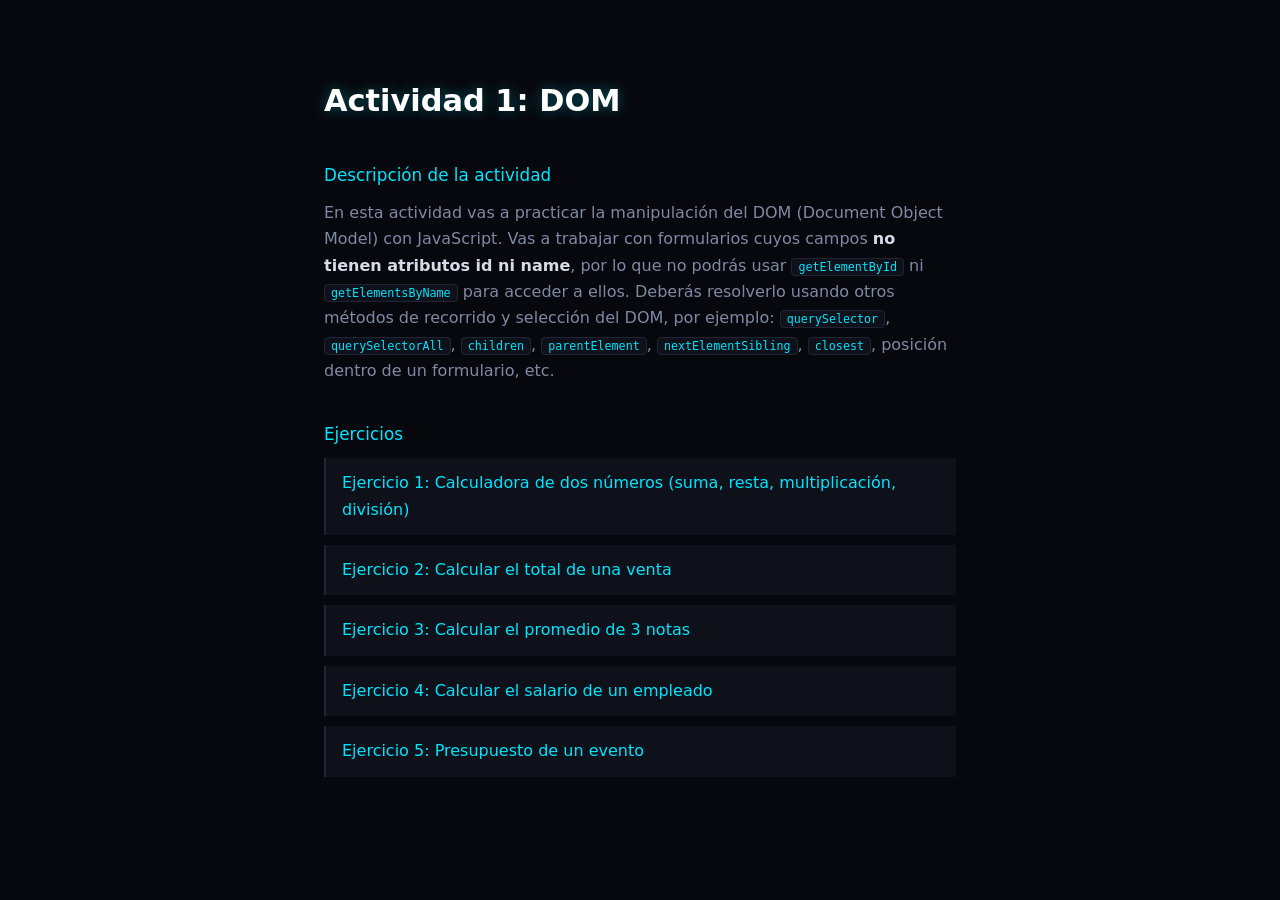
<file: index.html>
<!DOCTYPE html>
<html lang="es">
<head>
  <meta charset="UTF-8">
  <meta name="viewport" content="width=device-width, initial-scale=1.0">
  <title>Actividad 1: DOM</title>
  <link rel="stylesheet" href="css/style.css">
  <!--
    REQUISITO: debes crear tu propio archivo CSS (por ejemplo "estilos.css")
    y vincularlo aquí para darle estilo a esta página de inicio.
    Ejemplo: <link rel="stylesheet" href="estilos.css">
  -->
</head>
<body>

  <h1>Actividad 1: DOM</h1>

  <h2>Descripción de la actividad</h2>
  <p>
    En esta actividad vas a practicar la manipulación del DOM (Document Object Model)
    con JavaScript. Vas a trabajar con formularios cuyos campos <strong>no tienen
    atributos id ni name</strong>, por lo que no podrás usar
    <code>getElementById</code> ni <code>getElementsByName</code> para acceder a ellos.
    Deberás resolverlo usando otros métodos de recorrido y selección del DOM, por
    ejemplo: <code>querySelector</code>, <code>querySelectorAll</code>,
    <code>children</code>, <code>parentElement</code>, <code>nextElementSibling</code>,
    <code>closest</code>, posición dentro de un formulario, etc.
  </p>

  <!--
    Qué debes entregar en cada ejercicio:
    1. Crear tu propio archivo CSS y vincularlo en cada página HTML (puede
       ser el mismo archivo para todas, o uno por página).
    2. Crear tu propio archivo JavaScript y vincularlo al final del body de
       cada página.
    3. En el HTML de cada ejercicio, agregar el atributo onclick a cada
       botón, indicando la función de tu JS que debe ejecutar.
    4. En tu JS, usar el DOM (sin id ni name) para leer los valores de los
       inputs, calcular el resultado y mostrarlo en el input de resultado
       correspondiente.
    5. Revisar que los enlaces de este index.html funcionen correctamente
       hacia cada ejercicio.
  -->

  <h2>Ejercicios</h2>
  <ul>
    <li><a href="calculadora.html">Ejercicio 1: Calculadora de dos números (suma, resta, multiplicación, división)</a></li>
    <li><a href="venta.html">Ejercicio 2: Calcular el total de una venta</a></li>
    <li><a href="promedio.html">Ejercicio 3: Calcular el promedio de 3 notas</a></li>
    <li><a href="salario.html">Ejercicio 4: Calcular el salario de un empleado</a></li>
    <li><a href="otra.html">Ejercicio 5: Presupuesto de un evento</a></li>
  </ul>

  <!--
    REQUISITO: debes crear tu propio archivo JS (por ejemplo "index.js")
    y vincularlo aquí si lo necesitas para esta página.
    Ejemplo: <script src="index.js"></script>
  -->
</body>
</html>
</file>
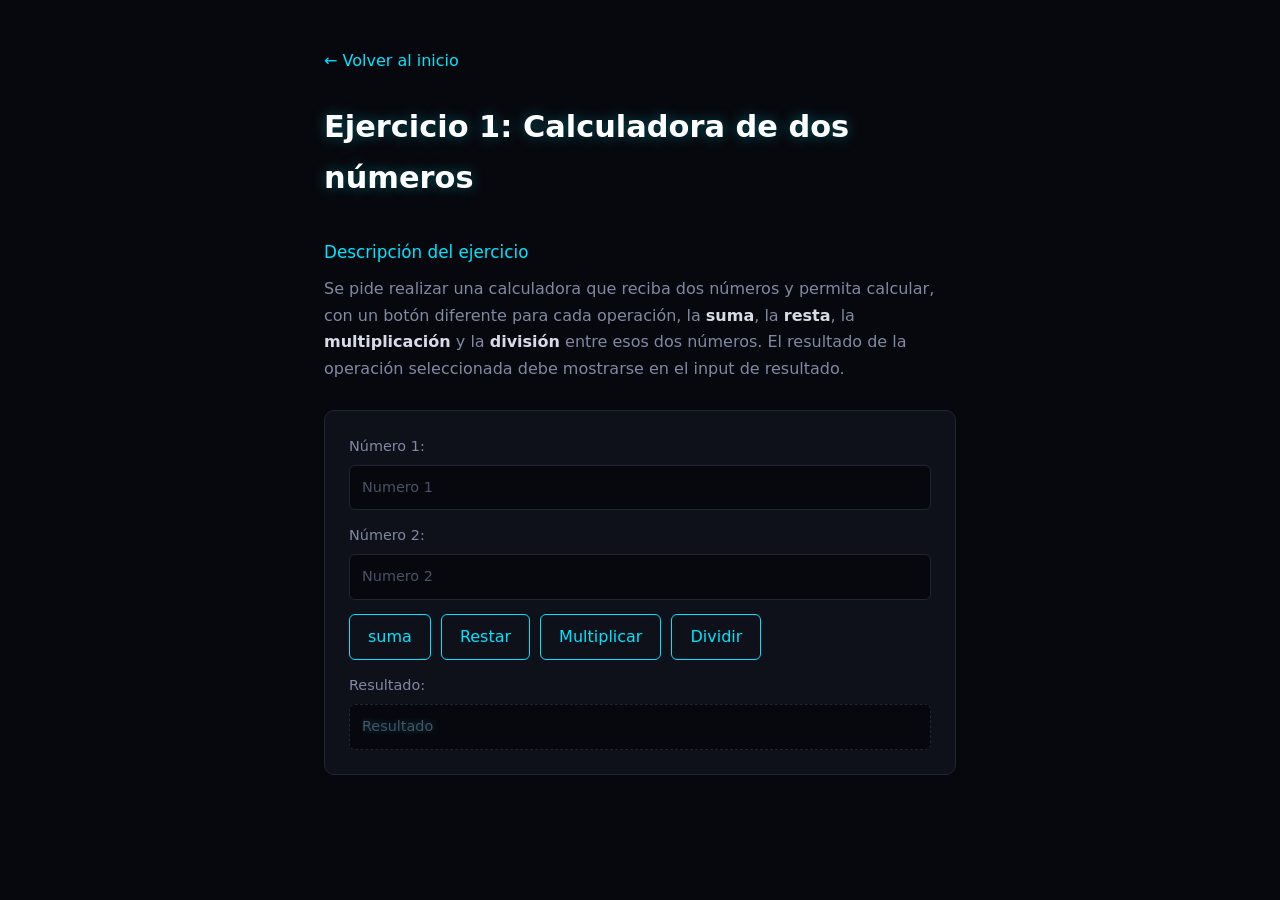
<file: calculadora.html>
<!DOCTYPE html>
<html lang="es">
<head>
  <meta charset="UTF-8">
  <meta name="viewport" content="width=device-width, initial-scale=1.0">
  <title>Ejercicio 1: Calculadora</title>
  <link rel="stylesheet" href="css/style.css">
  <!--
    REQUISITO: vincula aquí tu propio archivo CSS.
    Ejemplo: <link rel="stylesheet" href="estilos.css">
  -->
</head>
<body>

  <a href="index.html">&larr; Volver al inicio</a>

  <h1>Ejercicio 1: Calculadora de dos números</h1>

  <h2>Descripción del ejercicio</h2>
  <p>
    Se pide realizar una calculadora que reciba dos números y permita calcular,
    con un botón diferente para cada operación, la <strong>suma</strong>, la
    <strong>resta</strong>, la <strong>multiplicación</strong> y la
    <strong>división</strong> entre esos dos números. El resultado de la
    operación seleccionada debe mostrarse en el input de resultado.
  </p>

  <!--
    Instrucciones:
    1. Los inputs de este formulario no tienen id ni name: debes acceder a ellos
       desde tu JS usando el DOM (por ejemplo querySelectorAll('input') y la
       posición de cada campo, o recorriendo el formulario).
    2. Agrega el atributo onclick a cada botón, apuntando a una función distinta
       de tu JS (sumar, restar, multiplicar, dividir).
    3. Valida en tu JS qué pasa si se intenta dividir por cero.
    4. Crea y vincula tu propio CSS y tu propio JS.
  -->

  <form>
    <p>
      <label>Número 1: <input type="number" id="Num1" placeholder="Numero 1"></label>
    </p>
    <p>
      <label>Número 2: <input type="number" id="Num2" placeholder="Numero 2"></label>
    </p>

    <p>
      <button type="button" onclick="sumar()">suma</button>
      <button type="button" onclick="restar()">Restar</button>
      <button type="button" onclick="multiplicar()">Multiplicar</button>
      <button type="button" onclick="dividir()">Dividir</button>
    </p>

    <p>
      <label>Resultado: <input type="text" id="res" placeholder="Resultado" readonly></label>
    </p>
  </form>
    <script src="js/calculadora.js"></script>
  <!--
    REQUISITO: vincula aquí tu propio archivo JS.
    Ejemplo: <script src="calculadora.js"></script>
  -->
</body>
</html>
</file>
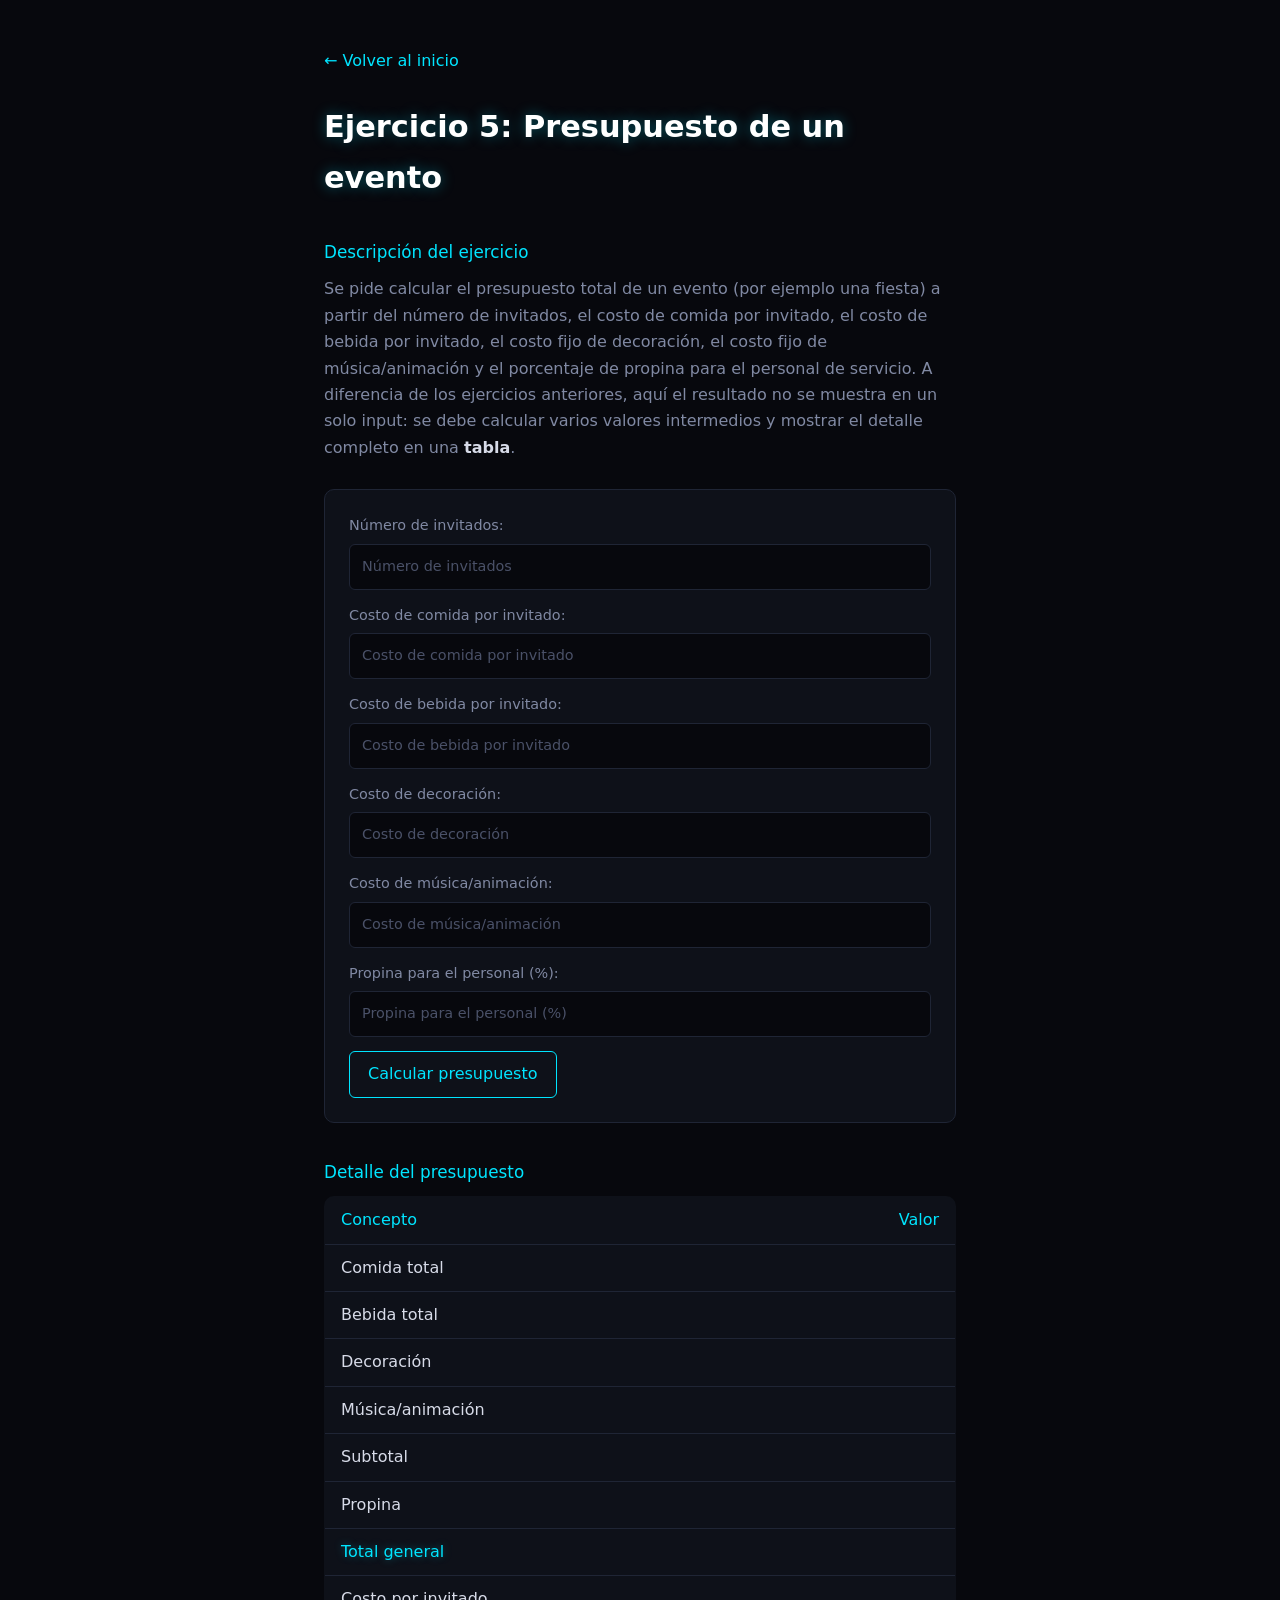
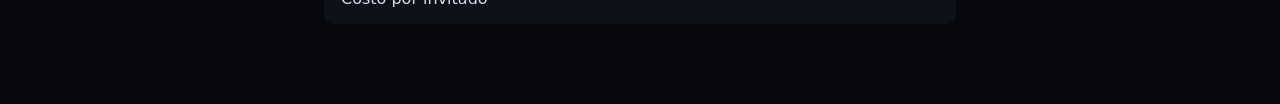
<file: otra.html>
<!DOCTYPE html>
<html lang="es">
<head>
  <meta charset="UTF-8">
  <meta name="viewport" content="width=device-width, initial-scale=1.0">
  <title>Ejercicio 5: Presupuesto de un evento</title>
  <link rel="stylesheet" href="css/style.css">
  <!--
    REQUISITO: vincula aquí tu propio archivo CSS.
    Ejemplo: <link rel="stylesheet" href="estilos.css">
  -->
</head>
<body>

  <a href="index.html">&larr; Volver al inicio</a>

  <h1>Ejercicio 5: Presupuesto de un evento</h1>

  <h2>Descripción del ejercicio</h2>
  <p>
    Se pide calcular el presupuesto total de un evento (por ejemplo una
    fiesta) a partir del número de invitados, el costo de comida por
    invitado, el costo de bebida por invitado, el costo fijo de decoración,
    el costo fijo de música/animación y el porcentaje de propina para el
    personal de servicio. A diferencia de los ejercicios anteriores, aquí
    el resultado no se muestra en un solo input: se debe calcular varios
    valores intermedios y mostrar el detalle completo en una
    <strong>tabla</strong>.
  </p>

  <!--
    Instrucciones:
    1. Los inputs no tienen id ni name: accede a ellos desde tu JS
       recorriendo el DOM del formulario.
    2. Agrega el atributo onclick al botón "Calcular presupuesto",
       apuntando a una función de tu JS.
    3. En tu JS debes calcular, usando variables, al menos:
       - comida total = invitados * costo de comida por invitado
       - bebida total = invitados * costo de bebida por invitado
       - subtotal = comida total + bebida total + decoración + música
       - propina = subtotal * (porcentaje de propina / 100)
       - total general = subtotal + propina
       - costo por invitado = total general / invitados
    4. Las celdas de la columna "Valor" de la tabla tampoco tienen id ni
       name: accede a ellas recorriendo las filas de la tabla
       (querySelectorAll('tbody tr'), children, etc.) y escribe ahí cada
       resultado.
    5. Valida qué pasa si el número de invitados es 0 o está vacío.
    6. Todos los valores de la tabla son dinero: antes de escribirlos en la
       celda, fórmatealos con toLocaleString() (por ejemplo:
       totalGeneral.toLocaleString('es-CO')).
    7. Crea y vincula tu propio CSS y tu propio JS.
  -->

  <form>
    <p>
      <label>Número de invitados: <input type="number" placeholder="Número de invitados" id="invitados"></label>
    </p>
    <p>
      <label>Costo de comida por invitado: <input type="number" placeholder="Costo de comida por invitado" id="cindividual"></label>
    </p>
    <p>
      <label>Costo de bebida por invitado: <input type="number" placeholder="Costo de bebida por invitado" id="bindividual"></label>
    </p>
    <p>
      <label>Costo de decoración: <input type="number" placeholder="Costo de decoración" id="decoracion"></label>
    </p>
    <p>
      <label>Costo de música/animación: <input type="number" placeholder="Costo de música/animación" id="musica"></label>
    </p>
    <p>
      <label>Propina para el personal (%): <input type="number" placeholder="Propina para el personal (%)" id="propina"></label>
    </p>

    <p>
      <button type="button" onclick="calcular()">Calcular presupuesto</button>
    </p>
  </form>

  <h2>Detalle del presupuesto</h2>
  <table border="1">
    <thead>
      <tr>
        <th>Concepto</th>
        <th>Valor</th>
      </tr>
    </thead>
    <tbody>
      <tr>
        <td>Comida total</td>
        <td id="totalc"></td>
      </tr>
      <tr>
        <td>Bebida total</td>
        <td id="totalb"></td>
      </tr>
      <tr>
        <td>Decoración</td>
        <td id="totald"></td>
      </tr>
      <tr>
        <td>Música/animación</td>
        <td id="totalm"></td>
      </tr>
      <tr>
        <td>Subtotal</td>
        <td id="subtotal"></td>
      </tr>
      <tr>
        <td>Propina</td>
        <td id="totalp"></td>
      </tr>
      <tr>
        <td>Total general</td>
        <td id="totalg"></td>
      </tr>
      <tr>
        <td>Costo por invitado</td>
        <td id="totalindividual"></td>
      </tr>
    </tbody>
  </table>
  <script src="js/presupuesto.js"></script>
  <!--
    REQUISITO: vincula aquí tu propio archivo JS.
    Ejemplo: <script src="otra.js"></script>
  -->
</body>
</html>
</file>
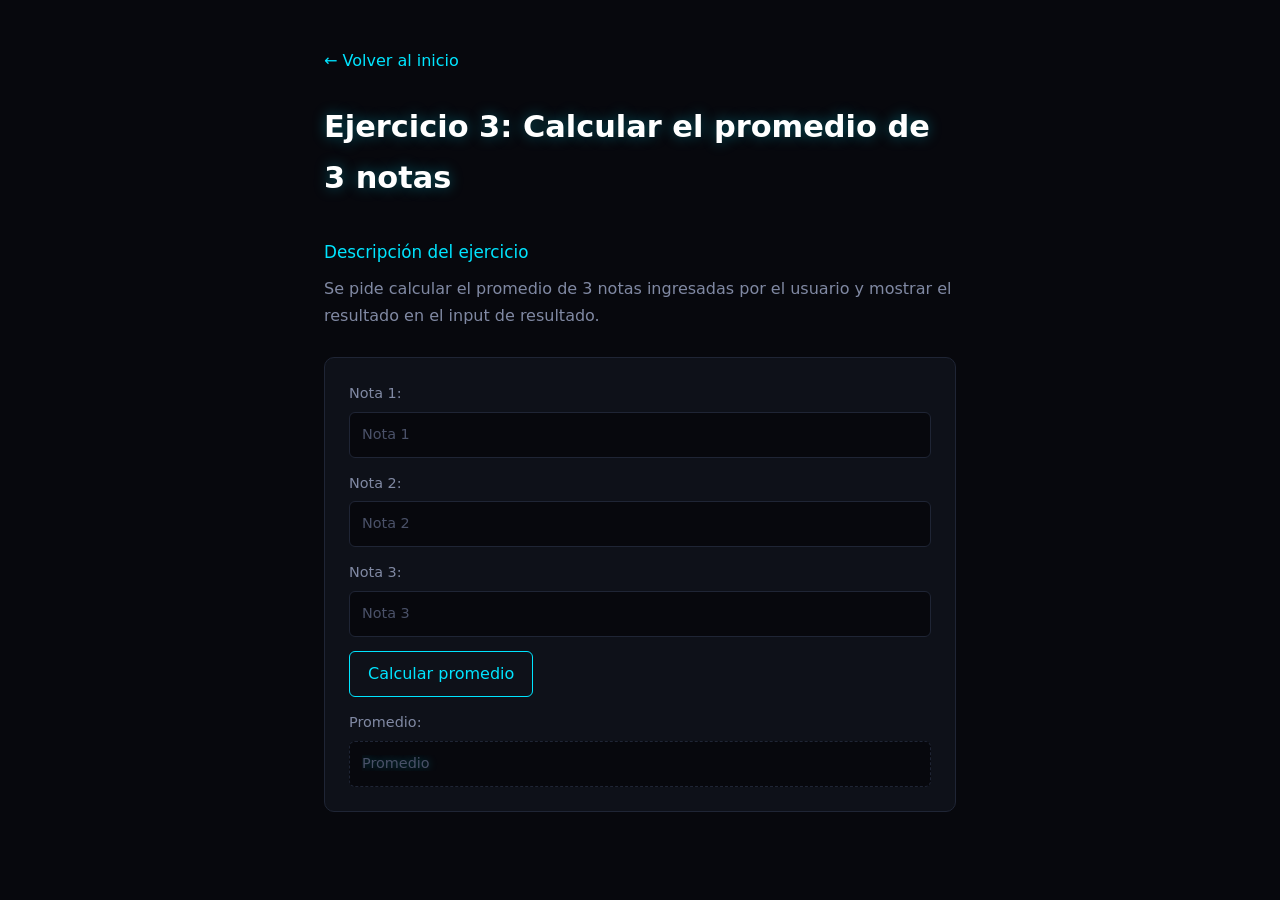
<file: promedio.html>
<!DOCTYPE html>
<html lang="es">
<head>
  <meta charset="UTF-8">
  <meta name="viewport" content="width=device-width, initial-scale=1.0">
  <title>Ejercicio 3: Promedio de notas</title>
  <link rel="stylesheet" href="css/style.css">

  <!--
    REQUISITO: vincula aquí tu propio archivo CSS.
    Ejemplo: <link rel="stylesheet" href="estilos.css">
  -->
</head>
<body>

  <a href="index.html">&larr; Volver al inicio</a>

  <h1>Ejercicio 3: Calcular el promedio de 3 notas</h1>

  <h2>Descripción del ejercicio</h2>
  <p>
    Se pide calcular el promedio de 3 notas ingresadas por el usuario y
    mostrar el resultado en el input de resultado.
  </p>

  <!--
    Instrucciones:
    1. Los inputs no tienen id ni name: accede a ellos desde tu JS recorriendo
       el DOM del formulario.
    2. Agrega el atributo onclick al botón "Calcular promedio", apuntando a
       una función de tu JS.
    3. Opcional: valida que las notas estén en un rango válido (por ejemplo
       entre 0 y 5, o entre 0 y 10, según el sistema que uses).
    4. El promedio es un campo de promedio: antes de mostrarlo, fórmatealo
       con toFixed(2) para que quede con dos decimales.
    5. Crea y vincula tu propio CSS y tu propio JS.
  -->

  <form>
    <p>
      <label>Nota 1: <input type="number" id="num1" step="0.1" placeholder="Nota 1"></label>
    </p>
    <p>
      <label>Nota 2: <input type="number" id="num2" step="0.1" placeholder="Nota 2"></label>
    </p>
    <p>
      <label>Nota 3: <input type="number" id="num3" step="0.1" placeholder="Nota 3"></label>
    </p>

    <p>
      <button type="button" onclick="calcu()">Calcular promedio</button>
    </p>

    <p>
      <label>Promedio: <input type="text" id="prom" placeholder="Promedio" readonly></label>
    </p>
  </form>
    <script src="js/promedio.js"></script>
  <!--
    REQUISITO: vincula aquí tu propio archivo JS.
    Ejemplo: <script src="promedio.js"></script>
  -->
</body>
</html>
</file>
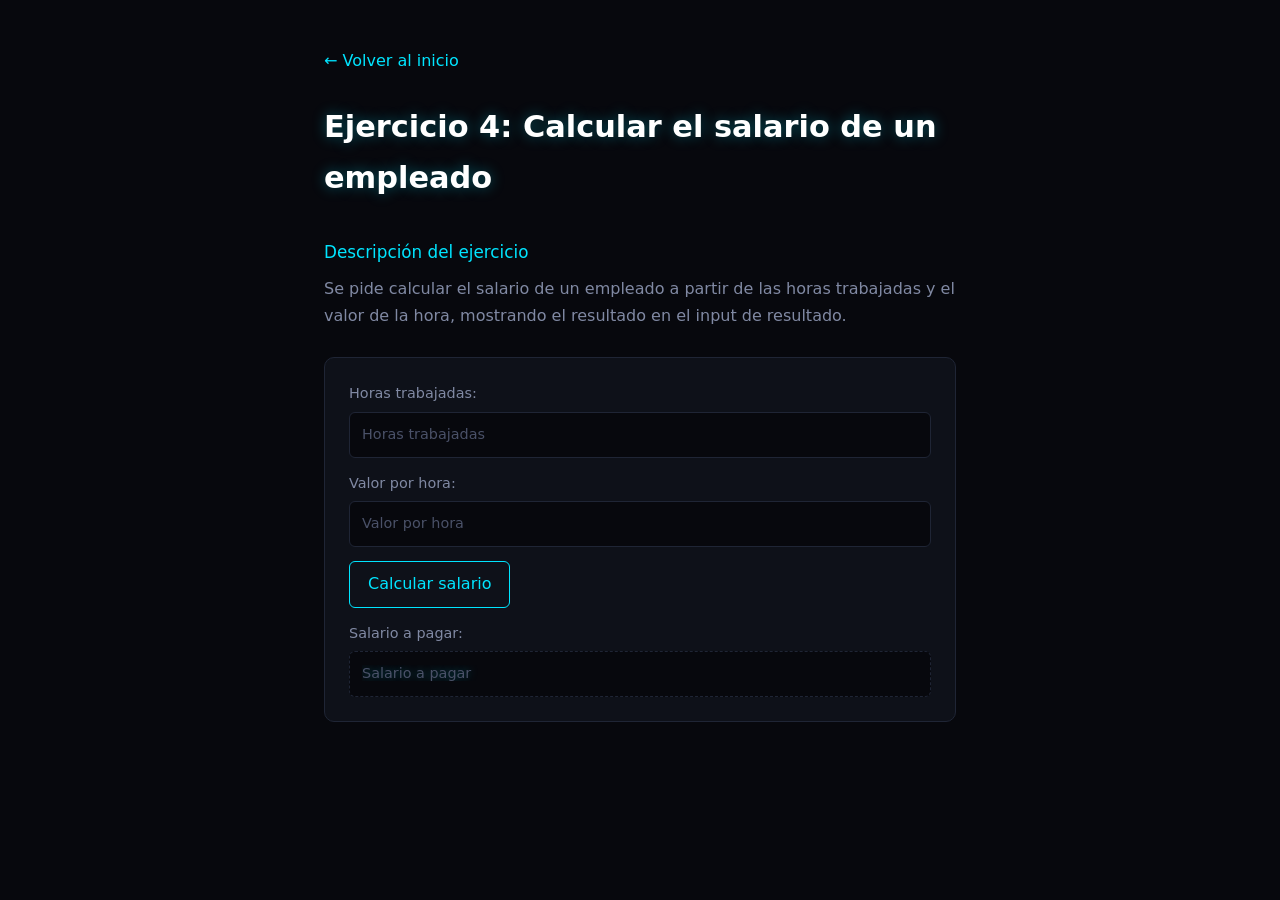
<file: salario.html>
<!DOCTYPE html>
<html lang="es">
<head>
  <meta charset="UTF-8">
  <meta name="viewport" content="width=device-width, initial-scale=1.0">
  <title>Ejercicio 4: Salario de empleado</title>
  <link rel="stylesheet" href="css/style.css">

  <!--
    REQUISITO: vincula aquí tu propio archivo CSS.
    Ejemplo: <link rel="stylesheet" href="estilos.css">
  -->
</head>
<body>

  <a href="index.html">&larr; Volver al inicio</a>

  <h1>Ejercicio 4: Calcular el salario de un empleado</h1>

  <h2>Descripción del ejercicio</h2>
  <p>
    Se pide calcular el salario de un empleado a partir de las horas
    trabajadas y el valor de la hora, mostrando el resultado en el input
    de resultado.
  </p>

  <!--
    Instrucciones:
    1. Los inputs no tienen id ni name: accede a ellos desde tu JS recorriendo
       el DOM del formulario.
    2. Agrega el atributo onclick al botón "Calcular salario", apuntando a
       una función de tu JS.
    3. Opcional: agrega una regla propia, por ejemplo recargo por horas extra
       si se trabajan más de 8 horas al día.
    4. El salario a pagar es un valor en dinero: antes de mostrarlo,
       fórmatealo con toLocaleString() (por ejemplo:
       salario.toLocaleString('es-CO')).
    5. Crea y vincula tu propio CSS y tu propio JS.
  -->

  <form>
    <p>
      <label>Horas trabajadas: <input type="number" id="horas_tra" placeholder="Horas trabajadas"></label>
    </p>
    <p>
      <label>Valor por hora: <input type="number" id="valor_hora" placeholder="Valor por hora"></label>
    </p>

    <p>
      <button type="button" onclick="calcular()">Calcular salario</button>
    </p>

    <p>
      <label>Salario a pagar: <input type="text" id="salario" placeholder="Salario a pagar" readonly></label>
    </p>
  </form>
    <script src="js/salario.js"></script>
  <!--
    REQUISITO: vincula aquí tu propio archivo JS.
    Ejemplo: <script src="salario.js"></script>
  -->
</body>
</html>
</file>
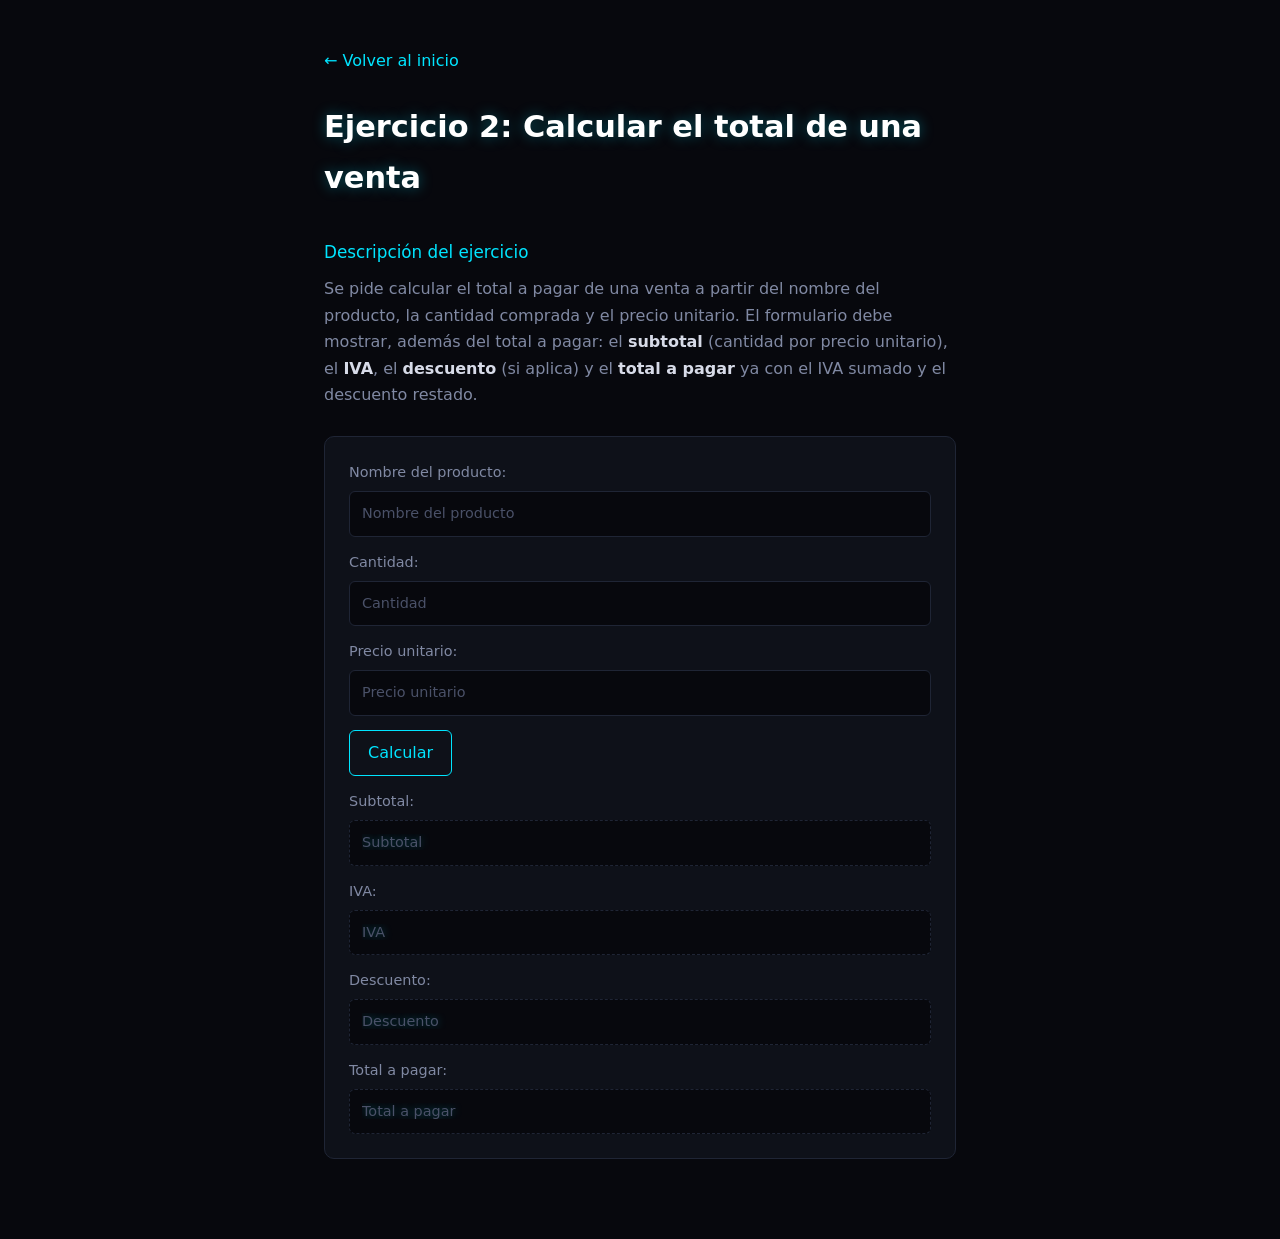
<file: venta.html>
<!DOCTYPE html>
<html lang="es">
<head>
  <meta charset="UTF-8">
  <meta name="viewport" content="width=device-width, initial-scale=1.0">
  <title>Ejercicio 2: Total de venta</title>
  <link rel="stylesheet" href="css/style.css">

  <!--
    REQUISITO: vincula aquí tu propio archivo CSS.
    Ejemplo: <link rel="stylesheet" href="estilos.css">
  -->
</head>
<body>

  <a href="index.html">&larr; Volver al inicio</a>

  <h1>Ejercicio 2: Calcular el total de una venta</h1>

  <h2>Descripción del ejercicio</h2>
  <p>
    Se pide calcular el total a pagar de una venta a partir del nombre del
    producto, la cantidad comprada y el precio unitario. El formulario debe
    mostrar, además del total a pagar: el <strong>subtotal</strong> (cantidad
    por precio unitario), el <strong>IVA</strong>, el <strong>descuento</strong>
    (si aplica) y el <strong>total a pagar</strong> ya con el IVA sumado y el
    descuento restado.
  </p>

  <!--
    Instrucciones:
    1. Define tú mismo el porcentaje de IVA a aplicar (por ejemplo 19%).
    2. Define tú mismo una regla de descuento (por ejemplo: si la cantidad es
       mayor a 10 unidades, aplica un 5% de descuento sobre el subtotal).
    3. Los inputs no tienen id ni name: accede a ellos desde tu JS recorriendo
       el DOM del formulario.
    4. Agrega el atributo onclick al botón "Calcular", apuntando a una función
       de tu JS.
    5. El Subtotal, el IVA, el Descuento y el Total a pagar son valores en
       dinero: antes de mostrarlos, fórmatealos con toLocaleString() (por
       ejemplo: subtotal.toLocaleString('es-CO')).
    6. Crea y vincula tu propio CSS y tu propio JS.
  -->

  <form>
    <p>
      <label>Nombre del producto: <input type="text" id="nom" placeholder="Nombre del producto"></label>
    </p>
    <p>
      <label>Cantidad: <input type="number" id="can" placeholder="Cantidad"></label>
    </p>
    <p>
      <label>Precio unitario: <input type="number" id="precio_uni" placeholder="Precio unitario"></label>
    </p>

    <p>
      <button type="button" onclick="calcu()">Calcular</button>
    </p>

    <p>
      <label>Subtotal: <input type="text" id="sub" placeholder="Subtotal" readonly></label>
    </p>
    <p>
      <label>IVA: <input type="text" id="iva" placeholder="IVA" readonly></label>
    </p>
    <p>
      <label>Descuento: <input type="text" id="des" placeholder="Descuento" readonly></label>
    </p>
    <p>
      <label>Total a pagar: <input type="text" id="Total" placeholder="Total a pagar" readonly></label>
    </p>
  </form>
    <script src="js/venta.js"></script>
  <!--
    REQUISITO: vincula aquí tu propio archivo JS.
    Ejemplo: <script src="venta.js"></script>
  -->
</body>
</html>
</file>
<file: css/style.css>
/* Neón minimalista */
:root {
  --fondo: #07080d;
  --superficie: #0e1119;
  --linea: #1f2535;
  --texto: #d7dbe8;
  --texto-suave: #8089a3;
  --neon: #00e5ff;
  --neon-suave: rgba(0, 229, 255, 0.35);
  --neon-tenue: rgba(0, 229, 255, 0.08);
}
 
* { box-sizing: border-box; }
 
body {
  margin: 0 auto;
  max-width: 680px;
  padding: 48px 24px 80px;
  background: var(--fondo);
  color: var(--texto);
  font-family: "Segoe UI", system-ui, -apple-system, Roboto, sans-serif;
  line-height: 1.65;
}
 
h1 {
  margin: 28px 0 8px;
  font-size: 1.9rem;
  font-weight: 600;
  color: #fff;
  text-shadow: 0 0 14px var(--neon-suave);
}
 
h2 {
  margin: 36px 0 10px;
  font-size: 1.05rem;
  font-weight: 500;
  color: var(--neon);
}
 
p { margin: 0 0 14px; color: var(--texto-suave); }
strong { color: var(--texto); font-weight: 600; }
 
code {
  padding: 1px 6px;
  border: 1px solid var(--linea);
  border-radius: 4px;
  background: var(--superficie);
  color: var(--neon);
  font-size: 0.9em;
}
 
a {
  color: var(--neon);
  text-decoration: none;
  transition: text-shadow 0.2s;
}
a:hover, a:focus-visible { text-shadow: 0 0 10px var(--neon); }
 
/* Lista de ejercicios (index) */
ul { list-style: none; margin: 0; padding: 0; }
li {
  margin-bottom: 10px;
  padding: 12px 16px;
  border-left: 2px solid var(--linea);
  background: var(--superficie);
  transition: border-color 0.2s, box-shadow 0.2s;
}
li:hover {
  border-left-color: var(--neon);
  box-shadow: -4px 0 14px -6px var(--neon);
}
 
/* Formularios */
form {
  margin-top: 28px;
  padding: 24px;
  border: 1px solid var(--linea);
  border-radius: 10px;
  background: var(--superficie);
}
form p:last-child { margin-bottom: 0; }
 
label {
  display: block;
  font-size: 0.9rem;
  color: var(--texto-suave);
}
 
input {
  display: block;
  width: 100%;
  margin-top: 6px;
  padding: 10px 12px;
  border: 1px solid var(--linea);
  border-radius: 6px;
  background: var(--fondo);
  color: var(--texto);
  font: inherit;
  transition: border-color 0.2s, box-shadow 0.2s;
}
input::placeholder { color: #4a5168; }
input:focus {
  outline: none;
  border-color: var(--neon);
  box-shadow: 0 0 0 3px var(--neon-tenue), 0 0 12px var(--neon-suave);
}
input[readonly] {
  border-style: dashed;
  color: var(--neon);
  text-shadow: 0 0 8px var(--neon-suave);
}
 
/* Botones */
form p:has(button) { display: flex; flex-wrap: wrap; gap: 10px; }
 
button {
  padding: 9px 18px;
  border: 1px solid var(--neon);
  border-radius: 6px;
  background: transparent;
  color: var(--neon);
  font: inherit;
  cursor: pointer;
  transition: background 0.2s, color 0.2s, box-shadow 0.2s;
}
button:hover, button:focus-visible {
  outline: none;
  background: var(--neon);
  color: var(--fondo);
  box-shadow: 0 0 16px var(--neon-suave);
}
button:active { transform: translateY(1px); }
 
/* Tabla (presupuesto) */
table {
  width: 100%;
  border-collapse: collapse;
  border: 1px solid var(--linea);
  border-radius: 10px;
  overflow: hidden;
  background: var(--superficie);
}
th, td {
  padding: 10px 16px;
  border: none;
  border-bottom: 1px solid var(--linea);
  text-align: left;
}
th { color: var(--neon); font-weight: 500; }
td:last-child, th:last-child { text-align: right; }
tbody tr:last-child { border-bottom: none; }
tbody tr:last-child td { border-bottom: none; }
tbody tr:nth-last-child(2) td { color: var(--neon); text-shadow: 0 0 8px var(--neon-suave); }
td[id] { font-variant-numeric: tabular-nums; }
 
@media (max-width: 480px) {
  body { padding: 28px 16px 60px; }
  form { padding: 16px; }
}
 
@media (prefers-reduced-motion: reduce) {
  * { transition: none !important; }
}
</file>
